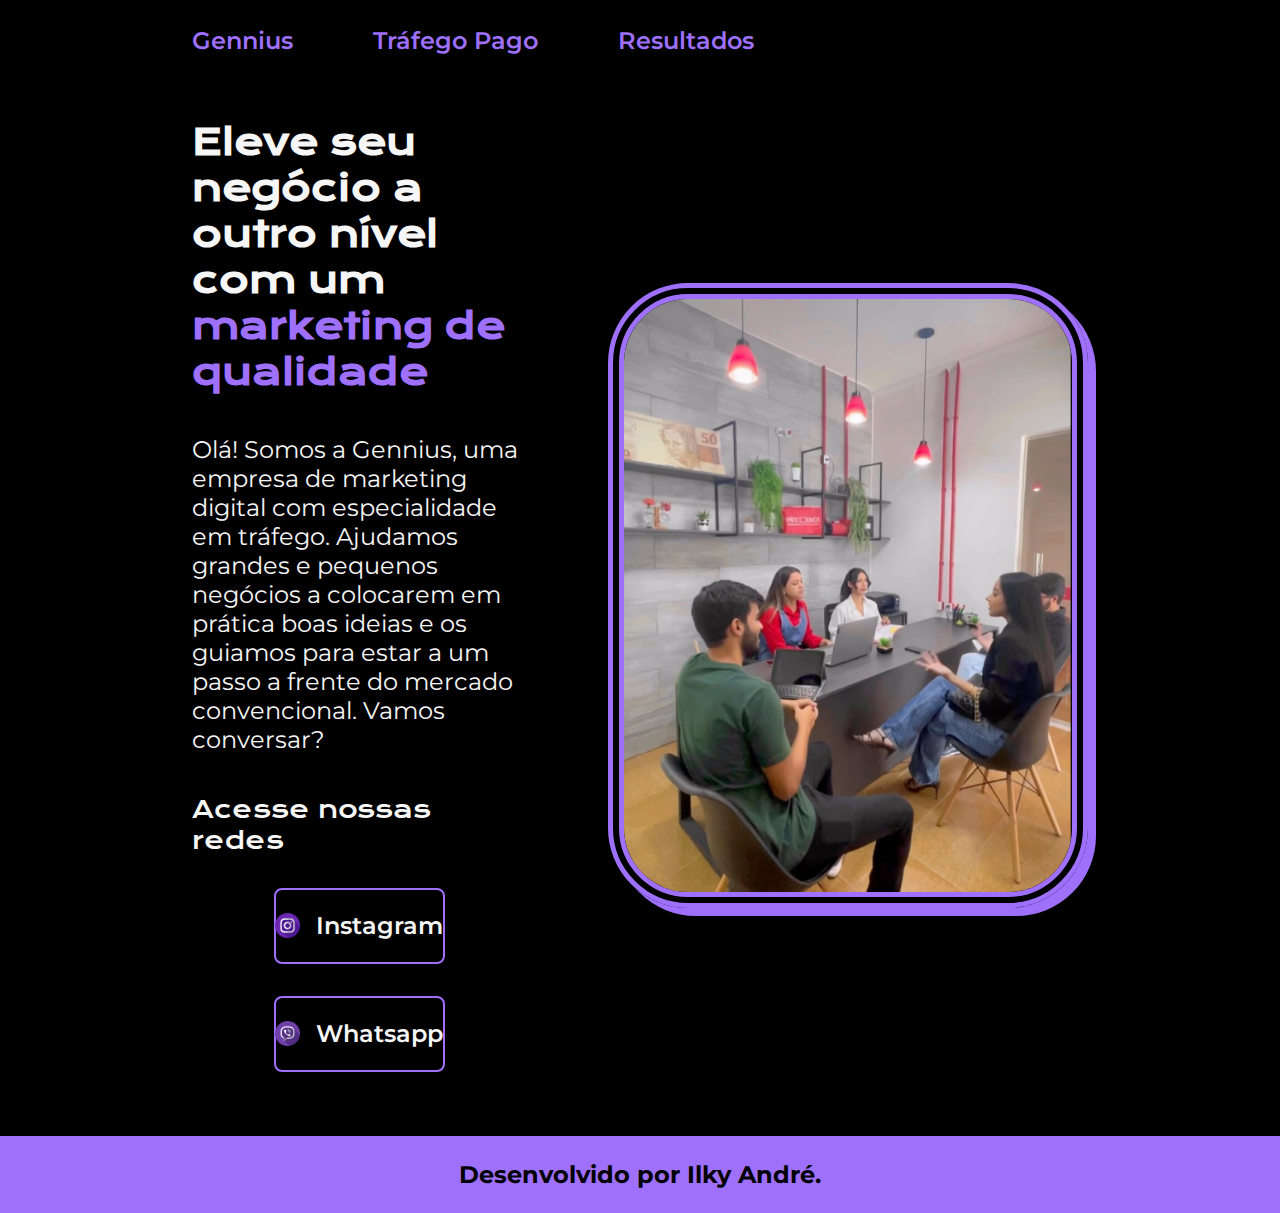
<file: index.html>
<!DOCTYPE html>
<html lang="pt-br">

<head>
    <meta charset="UTF-8">
    <meta http-equiv="X-UA-Compatible" content="IE=edge">
    <meta name="viewport" content="width=device-width, initial-scale=1.0">
    <title>Gennius | Home</title>
    <link rel="stylesheet" href="styles/style.css">
</head>

<body>
    <header class="cabecalho">
        <nav class="cabecalho__menu">
                <a class="cabecalho__menu__link" href="index.html">Gennius</a>
                <a class="cabecalho__menu__link" href="motivos.html">Tráfego Pago</a>
                <a class="cabecalho__menu__link" href="resultados.html">Resultados</a>
        </nav>
    </header>
    <main class="apresentacao">
        <section class="apresentacao__conteudo">
            <h1 class="apresentacao__conteudo__titulo">Eleve seu negócio a outro nível com um<strong class="titulo-destaque"> marketing de qualidade</strong></h1>
            <p class="apresentacao__conteudo__texto">Olá! Somos a Gennius, uma empresa de marketing digital com especialidade em tráfego. Ajudamos grandes e pequenos negócios a
            colocarem em prática boas ideias e os guiamos para estar a um passo a frente do mercado convencional. Vamos
            conversar?</p>
            <div class="apresentacao__links">
                <h2 class="apresentacao__links__subtitulo">Acesse nossas redes</h2>
                <a class="apresentacao__links__navegacao" href="https://www.instagram.com/genniusof/">
                <img src="./img/instagram.png">
                    Instagram
                </a>
                <a class="apresentacao__links__navegacao" href="">
                    <img src="./img/whatsapp.png">
                    Whatsapp
                </a>
            </div>
        </section>
        <img class="apresentacao__imagem" src="./img/equipe.png" alt="Foto do gestor de tráfego da Gennius">
    </main>
    <footer class="rodape">
        <p>Desenvolvido por Ilky André.</p>
    </footer>
</body>

</html>
</file>
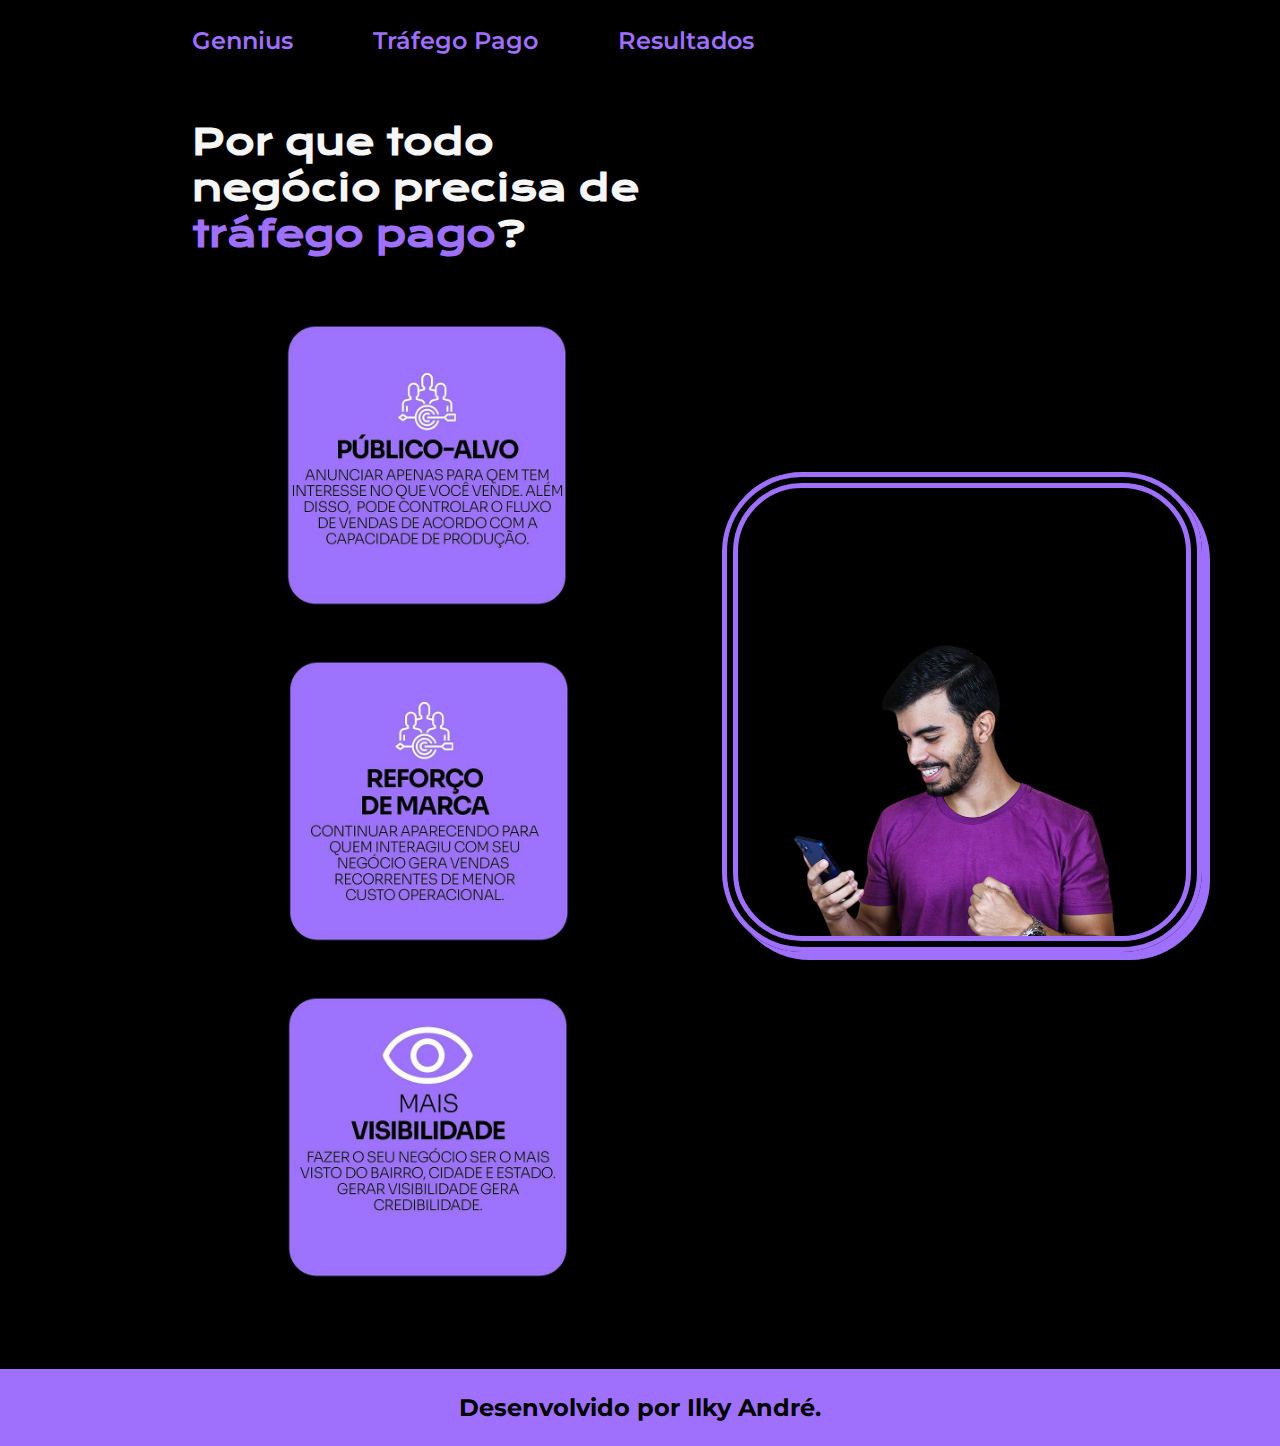
<file: motivos.html>
<!DOCTYPE html>
<html lang="pt-br">

<head>
    <meta charset="UTF-8">
    <meta http-equiv="X-UA-Compatible" content="IE=edge">
    <meta name="viewport" content="width=device-width, initial-scale=1.0">
    <title>Gennius | Tráfego</title>
    <link rel="stylesheet" href="styles/style.css">
</head>

<body>
    <header class="cabecalho">
        <nav class="cabecalho__menu">
            <a class="cabecalho__menu__link" href="index.html">Gennius</a>
            <a class="cabecalho__menu__link" href="motivos.html">Tráfego Pago</a>
            <a class="cabecalho__menu__link" href="resultados.html">Resultados</a>
        </nav>
    </header>
    <main class="apresentacao">
        <section class="apresentacao__conteudo">
            <h1 class="apresentacao__conteudo__titulo">Por que todo negócio precisa de <strong class="titulo-destaque">tráfego pago</strong>?</h1>
            <div class="apresentacao__conteudo__caixas">
                <img class="apresentacao__conteudo__imagem" src="./img/publico.jpg" alt="Imagem explicativa">
                <img class="apresentacao__conteudo__imagem" src="./img/reforco.jpg" alt="Imagem explicativa">
                <img class="apresentacao__conteudo__imagem" src="./img/visivel.jpg" alt="Imagem explicativa">
            </div>
        </section>
        <img class="apresentacao__imagem" src="./img/Background.svg" alt="Foto do gestor de tráfego da Gennius">
    </main>
    <footer class="rodape">
        <p>Desenvolvido por Ilky André.</p>
    </footer>
</body>

</html>
</file>
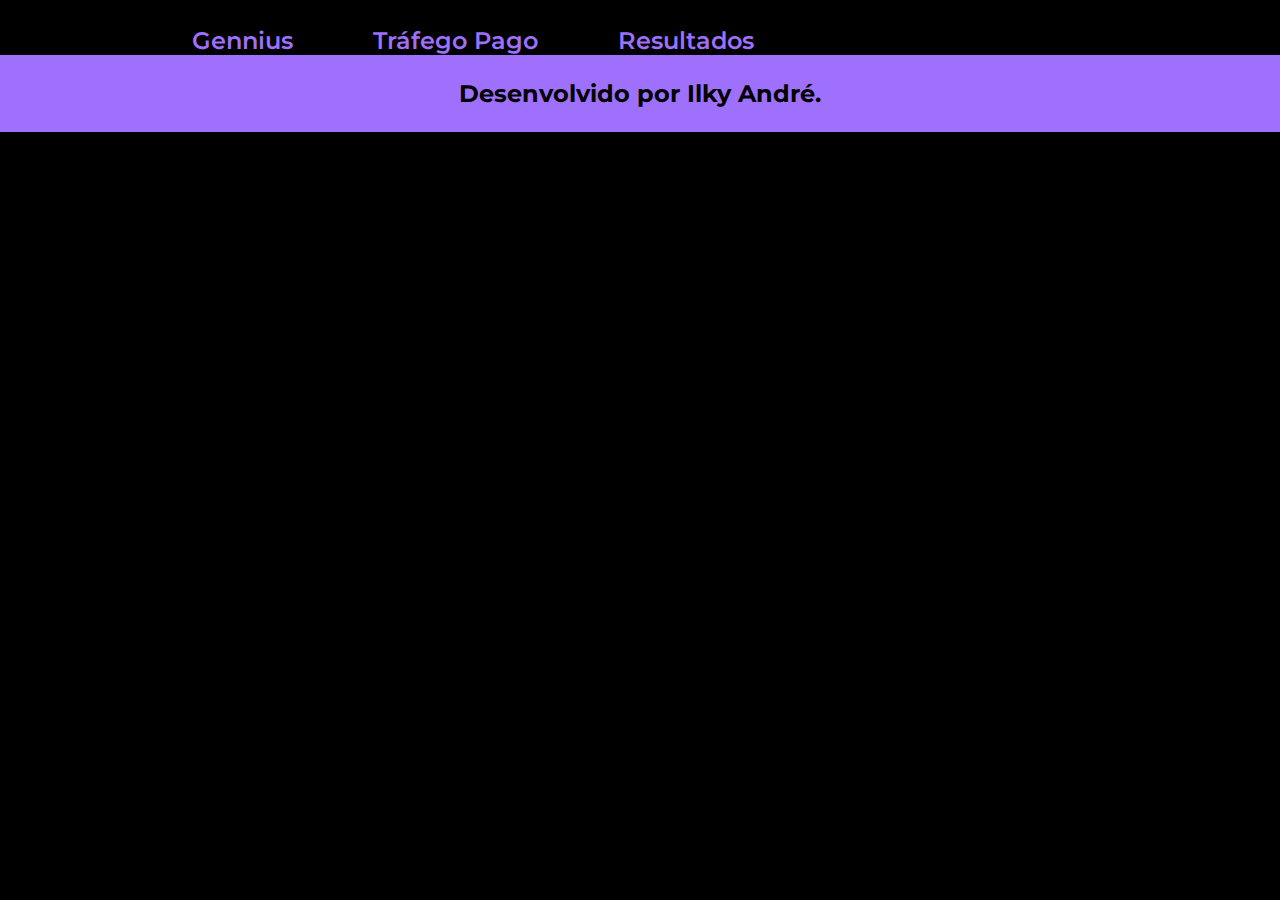
<file: resultados.html>
<!DOCTYPE html>
<html lang="pt-br">
<head>
    <meta charset="UTF-8">
    <meta http-equiv="X-UA-Compatible" content="IE=edge">
    <meta name="viewport" content="width=device-width, initial-scale=1.0">
    <title>Gennius | Resultados</title>
    <link rel="stylesheet" href="styles/style.css">
</head>
<body>
    <header class="cabecalho">
        <nav class="cabecalho__menu">
            <a class="cabecalho__menu__link" href="index.html">Gennius</a>
            <a class="cabecalho__menu__link" href="motivos.html">Tráfego Pago</a>
            <a class="cabecalho__menu__link" href="resultados.html">Resultados</a>
        </nav>
    </header>
    <main>

    </main>
    <footer class="rodape">
        <p>Desenvolvido por Ilky André.</p>
    </footer>
</body>
</html>
</file>
<file: styles/style.css>
@import url('https://fonts.googleapis.com/css2?family=Krona+One&family=Montserrat:wght@400;600&display=swap');

:root {
    --cor-primaria: #000000;
    --cor-secundaria: #F6F6F6;
    --cor-terciaria: #9E70FC;
    --cor-hover: #272727;

    --fonte-primaria: 'Krona One', sans-serif;
    --fonte-secundaria: 'Montserrat', sans-serif;
}
*{
    margin: 0;
    padding: 0;
}

body{
    box-sizing: border-box;
    background-color: var(--cor-primaria);
    color: var(--cor-secundaria);
}

.cabecalho{
    padding: 2% 0% 0% 15%;
}

.cabecalho__menu{
    display: flex;
    gap: 80px;
}

.cabecalho__menu__link{
    font-family: var(--fonte-secundaria);
    font-size: 1.5rem;
    font-weight: 600;
    color: var(--cor-terciaria);
    text-decoration: none;
    transition: 1s;
}

.cabecalho__menu__link:hover {
    font-size: 1.7em;
}

.apresentacao{
    padding: 5% 15%;
    display: flex;
    align-items: center;
    justify-content: space-between;
    gap: 82px;
}

.apresentacao__conteudo{
    width: 50%;
    display: flex;
    flex-direction: column;
    gap: 40px;
}

.apresentacao__conteudo__titulo{
    font-size: 2.25rem;
    font-family: var(--fonte-primaria);
}

.titulo-destaque{
    color: var(--cor-terciaria);
}

.apresentacao__conteudo__texto{
    font-size: 1.5rem;
    font-family: var(--fonte-secundaria);
}

.apresentacao__conteudo__caixas {
    display: flex;
    flex-direction: column;
    width: 75%;
    padding-left: 15%;
}

.apresentacao__links{
    display: flex;
    flex-direction: column;
    justify-content: space-between;
    align-items: center;
    gap: 32px;
}

.apresentacao__links__subtitulo{
    font-family: var(--fonte-primaria);
    font-weight: 400;
    font-size: 1.5rem;
}

.apresentacao__links__navegacao{
    display: flex;
    justify-content: center;
    align-items: center;
    gap: 16px;
    border: 2px solid var(--cor-terciaria);
    width: 50%;
    text-align: center;
    border-radius: 8px;
    font-size: 1.5rem;
    font-weight: 600;
    padding: 21.5px 0;
    text-decoration: none;
    color: var(--cor-secundaria);
    font-family: var(--fonte-secundaria);
    transition: 0.5s;
}

.apresentacao__links__navegacao img {
    width: 15%;
}

.apresentacao__links__navegacao:hover {
    background-color: var(--cor-hover);
    padding: 3%;
}

.apresentacao__imagem {
    width: 50%;
    border: var(--cor-terciaria) double 1em;
    border-radius: 5em;
    box-shadow: 0.5em 0.5em var(--cor-terciaria);
}

.rodape{
    color: var(--cor-primaria);
    background-color: var(--cor-terciaria);
    padding: 24px;
    text-align: center;
    font-family: var(--fonte-secundaria);
    font-size: 1.5rem;
    font-weight: bold;
}

@media (max-width: 1200px) {
    .cabecalho {
        padding: 10%;
    }

    .cabecalho__menu {
        justify-content: center;
        gap: 5%;
    }

    .cabecalho__menu__link {
        align-items: center;
        display: flex;
        font-size: 1em;
        padding: 3%;
        border: var(--cor-terciaria) double 5px;
        border-radius: 5em;
        box-shadow: 1px 1px var(--cor-terciaria);
    }

    .apresentacao {
        flex-direction: column-reverse;
        padding: 3%;
    }

    .apresentacao__conteudo {
        width: auto;
    }

    .apresentacao__imagem {
        width: 70%;
    }

    .apresentacao__conteudo__caixas {
        width: 85vw;
        padding: 3%;
    }
}
</file>
